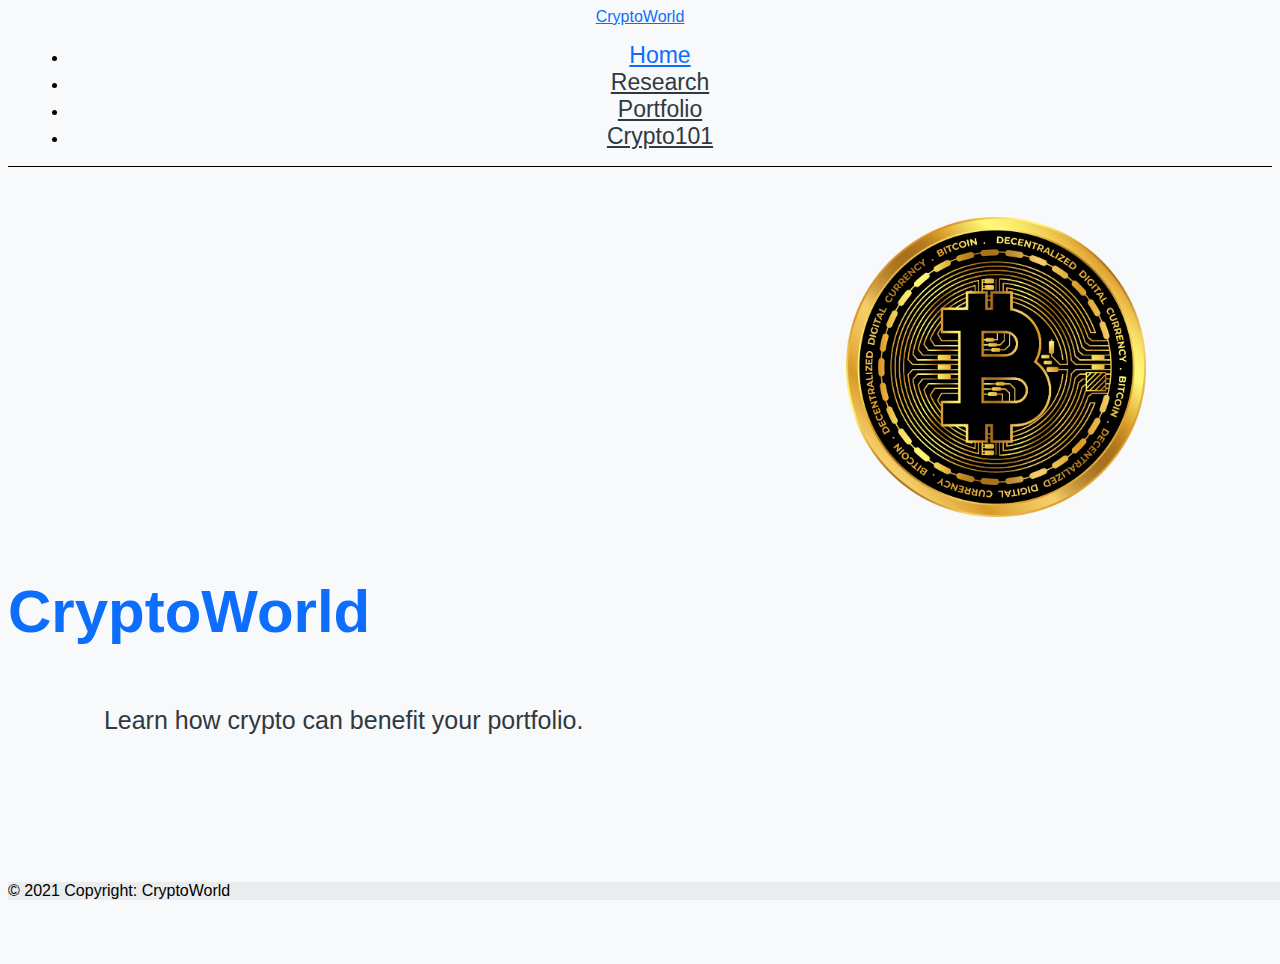
<file: templates/index.html>
<!doctype html>
<html lang="en" style="height:100%; " class="light-mode">
    <head>
    <!-- Required meta tags -->
        <meta charset="utf-8">
        <meta name="viewport" content="width=device-width, initial-scale=1, shrink-to-fit=no">

        <!-- Bootstrap CSS -->
        <link href="https://cdn.jsdelivr.net/npm/bootstrap@5.1.1/dist/css/bootstrap.min.css" rel="stylesheet" integrity="sha384-F3w7mX95PdgyTmZZMECAngseQB83DfGTowi0iMjiWaeVhAn4FJkqJByhZMI3AhiU" crossorigin="anonymous">
        <link rel="stylesheet" href="https://cdn.jsdelivr.net/npm/bootstrap-icons@1.7.2/font/bootstrap-icons.css">
        <link rel="stylesheet" type="text/css" href="../static/stylesheet.css" />
        <style>
            .navbar-light .navbar-nav .nav-link  {color: var(--font-color)}
            .navbar-light .navbar-nav .nav-link:hover {color: var(--color-accent);}
            .zv-navbar-bg {background-color: var(--color-background);}
        </style>
        <link rel="stylesheet" href="https://cdnjs.cloudflare.com/ajax/libs/animate.css/4.1.1/animate.min.css"/>

        <title>CryptoWorld</title>
    </head>
    <body style="height:100%;  background: var(--color-background); ">
      
      <!-- Navbar -->
        <nav class="navbar navbar-expand navbar-light zv-nav zv-navbar-bg" style="padding-left:20px; padding-right:20px; margin-bottom: 0px;">
            <div class="container-fluid">
                <a class="navbar-brand" href="/" style="color: var(--color-accent);">
                    CryptoWorld
                </a>
                <div class="collapse navbar-collapse" id="navbarSupportedContent">
                    <ul class="navbar-nav ms-auto">
                        <li class="nav-item">
                            <a class="nav-link" href="/home" style="font-size:23px; padding-left: 20px; padding-right: 20px; color: var(--color-accent);">Home</a>
                        </li>
                        <li class="nav-item">
                            <a class="nav-link" href="/research" style="font-size:23px; padding-left: 20px; padding-right: 20px;">Research</a>
                        </li>
                        <li class="nav-item">
                            <a class="nav-link" href="/portfolio" style="font-size:23px; padding-left: 20px; padding-right: 20px;">Portfolio</a>
                        </li>
                        <li class="nav-item">
                            <a class="nav-link" href="/faq" style="font-size:23px; padding-left: 20px; padding-right: 20px;">Crypto101</a>
                        </li>
                    </ul>
                </div>
            </div>
      </nav>
        
      <!-- Navbar -->
      
      <!-- Body Stuff Goes Here -->
    <div class="row justify-content-center" style="margin-bottom: 50px;">
        <!-- TradingView Widget BEGIN -->
        <div class="tradingview-widget-container">
            <div class="tradingview-widget-container__widget"></div>
            <script type="text/javascript" src="https://s3.tradingview.com/external-embedding/embed-widget-ticker-tape.js" async>
                {
                    "symbols": [
                    {
                        "proName": "BITSTAMP:BTCUSD",
                        "title": "Bitcoin"
                    },
                    {
                        "proName": "BITSTAMP:ETHUSD",
                        "title": "Ethereum"
                    },
                    {
                        "description": "Solana",
                        "proName": "FTX:SOLUSD"
                    },
                    {
                        "description": "XRP",
                        "proName": "BITSTAMP:XRPUSD"
                    },
                    {
                        "description": "Terra",
                        "proName": "BITTREX:LUNAUSD"
                    }],
                    "showSymbolLogo": true,
                    "colorTheme": "dark",
                    "isTransparent": false,
                    "displayMode": "adaptive",
                    "locale": "en"
                }
            </script>
        </div>
        <!-- TradingView Widget END -->   
    </div>
    <div class="row justify-content-center" style="margin-bottom: 20px; height: 70vh;">
        <div class="col-md-6" style="display: flex; align-items: center;">
            <img class="coin" style="margin-left: auto; margin-right:10%; height: 300px" src="../static/bitcoin.png" >
        </div>
        <div class="col-md-6" style="display: flex; align-items: center;">
            <div>
                <p class="zv-h1" style="font-size: 60px;">CryptoWorld</p>
                <p class="zv-text" style="width: 100%; margin-left: 20%; font-size: 25px;">Learn how crypto can benefit your portfolio.</p>
            </div>
        </div>

    </div>
      <!-- Body Stuff Ends Here -->
      

    <!-- Optional JavaScript -->
    <!-- jQuery first, then Popper.js, then Bootstrap JS -->
    <script src="https://cdn.jsdelivr.net/npm/bootstrap@5.1.1/dist/js/bootstrap.bundle.min.js" integrity="sha384-/bQdsTh/da6pkI1MST/rWKFNjaCP5gBSY4sEBT38Q/9RBh9AH40zEOg7Hlq2THRZ" crossorigin="anonymous"></script>
    <script src="../static/js/textToSpeech.js"></script>
  </body>
  <footer class="bg-light text-center text-lg-start" style="position: absolute; bottom: 0; width: 100%;">
    <!-- Copyright -->
    <div class="text-center p-3" style="background-color: rgba(0, 0, 0, 0.05);">
      © 2021 Copyright:
      <a class="text-dark">CryptoWorld</a>
    </div>
    <!-- Copyright -->
  </footer>
</html>
</file>
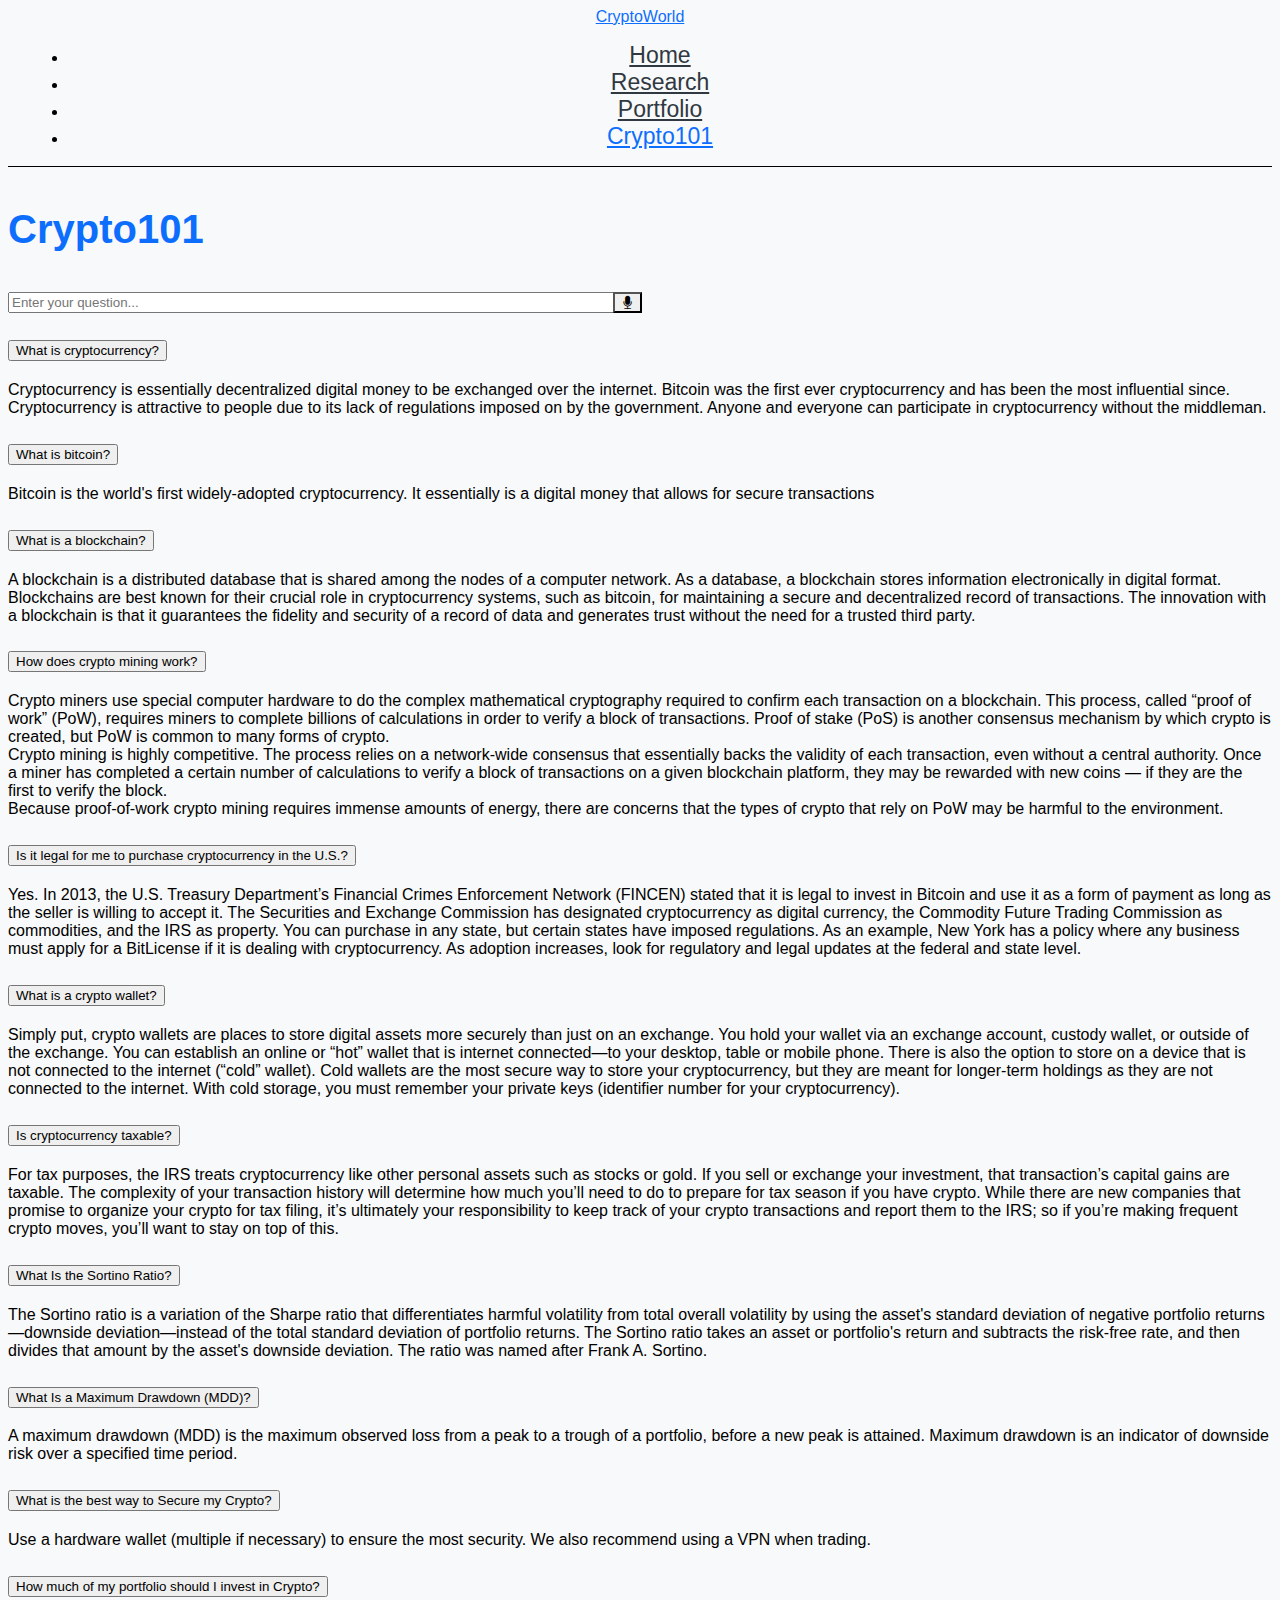
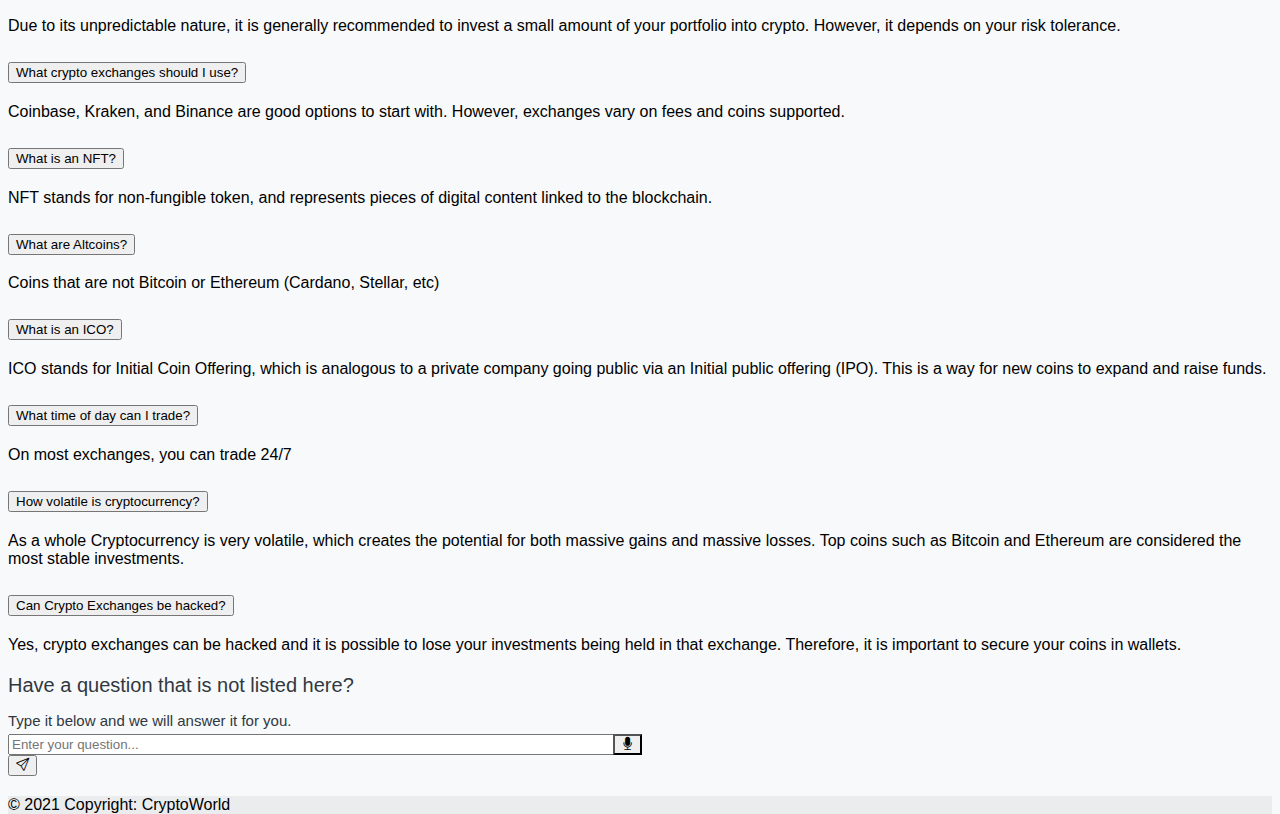
<file: templates/faq.html>
<!doctype html>
<html lang="en" style="height:100%; " class="light-mode">
    <head>
    <!-- Required meta tags -->
        <meta charset="utf-8">
        <meta name="viewport" content="width=device-width, initial-scale=1, shrink-to-fit=no">

        <!-- Bootstrap CSS -->
        <link href="https://cdn.jsdelivr.net/npm/bootstrap@5.1.1/dist/css/bootstrap.min.css" rel="stylesheet" integrity="sha384-F3w7mX95PdgyTmZZMECAngseQB83DfGTowi0iMjiWaeVhAn4FJkqJByhZMI3AhiU" crossorigin="anonymous">
        <link rel="stylesheet" href="https://cdn.jsdelivr.net/npm/bootstrap-icons@1.7.2/font/bootstrap-icons.css">
        <link rel="stylesheet" type="text/css" href="../static/stylesheet.css" />
        <style>
            .navbar-light .navbar-nav .nav-link  {color: var(--font-color)}
            .navbar-light .navbar-nav .nav-link:hover {color: var(--color-accent);}
            .zv-navbar-bg {background-color: var(--color-background);}
            .btn-danger:focus {
                box-shadow: none;
                background-color: #dc3545;
            }
            .btn-danger.active:focus {
                box-shadow: none;
                background-color: #b02a37;
            }
            .mic {
                border-radius: 0px;
            }
        </style>
        <link rel="stylesheet" href="https://cdnjs.cloudflare.com/ajax/libs/animate.css/4.1.1/animate.min.css"/>

        <title>CryptoWorld</title>
    </head>
    <body style="height:100%;  background: var(--color-background); " onload="setupPage();">
      
      <!-- Navbar -->
        <nav class="navbar navbar-expand navbar-light zv-nav zv-navbar-bg" style="padding-left:20px; padding-right:20px;">
            <div class="container-fluid">
                <a class="navbar-brand" href="/" style="color: var(--color-accent);">
                    CryptoWorld
                </a>
                <div class="collapse navbar-collapse" id="navbarSupportedContent">
                    <ul class="navbar-nav ms-auto">
                        <li class="nav-item">
                            <a class="nav-link" href="/home" style="font-size:23px; padding-left: 20px; padding-right: 20px;">Home</a>
                        </li>
                        <li class="nav-item">
                            <a class="nav-link" href="/research" style="font-size:23px; padding-left: 20px; padding-right: 20px;">Research</a>
                        </li>
                        <li class="nav-item">
                            <a class="nav-link" href="/portfolio" style="font-size:23px; padding-left: 20px; padding-right: 20px;">Portfolio</a>
                        </li>
                        <li class="nav-item">
                            <a class="nav-link" href="/faq" style="font-size:23px; padding-left: 20px; padding-right: 20px; color: var(--color-accent);">Crypto101</a>
                        </li>
                    </ul>
                </div>
            </div>
      </nav>
        
      <!-- Navbar -->
      
      <!-- Body Stuff Goes Here -->
    <div class="row justify-content-center" style="margin-bottom: 20px;">
      <p class="zv-h1 text-center">Crypto101</p>
    </div>

    <div class="row justify-content-center" style="margin-bottom: 20px;">
      <!-- Search bar or filter? -->
      <div class="input-group mb-3 justify-content-center">
        <div class="listen" style="display: flex;">
            <input type="text" class="form-control" placeholder="Enter your question..." aria-label="Enter Ticker" aria-describedby="button-addon2" name = "searchQuestion" id="searchQuestion" style="width:600px;" onkeyup="updateQuestions()">
        </div>
      </div>
    </div>

    <div class="row justify-content-center" style="margin-bottom: 20px;">
      <div class="col col-md-8">
        <div class="accordion" id="accordionExample">

        </div>
      </div>
    </div>

    <div id="noquestionsfound" class="row justify-content-center" style="margin-bottom: 20px;" hidden>
      <p class="zv-text text-center" style="font-size: 15px;">No questions found. Try a different search query or send your question to us below.</p>
    </div>

    <div class="row justify-content-center" style="margin-bottom: 20px;">
      <p class="zv-text text-center" style="margin-bottom: 0px;">Have a question that is not listed here?</p>
      <p class="zv-text text-center" style="margin-bottom: 5px; font-size: 15px;">Type it below and we will answer it for you.</p>
      <div class="input-group mb-3 justify-content-center">
        <div class="listen" style="display: flex;">
            <input type="text" class="form-control" placeholder="Enter your question..." aria-label="Enter Ticker" aria-describedby="button-addon2" name = "questiontoadd" style="width:600px;">
        </div>
        <button class="btn btn-primary" type="submit" id="button-addon2" onClick="window.location.reload();"><i class="bi bi-send"></i></button>
      </div>
    </div>
      <!-- Body Stuff Ends Here -->
      

    <!-- Optional JavaScript -->
    <!-- jQuery first, then Popper.js, then Bootstrap JS -->
    <script src="https://cdn.jsdelivr.net/npm/bootstrap@5.1.1/dist/js/bootstrap.bundle.min.js" integrity="sha384-/bQdsTh/da6pkI1MST/rWKFNjaCP5gBSY4sEBT38Q/9RBh9AH40zEOg7Hlq2THRZ" crossorigin="anonymous"></script>
    <script src="../static/js/textToSpeech.js"></script>
    <script src="../static/js/speechRecognition.js"></script>
    <script>
      function setupPage() {
        
        var questions = ["What is cryptocurrency?",
                        "What is bitcoin?",
                        "What is a blockchain?",
                        "How does crypto mining work?",
                        "Is it legal for me to purchase cryptocurrency in the U.S.?",
                        "What is a crypto wallet?",
                        "Is cryptocurrency taxable?",
                        "What Is the Sortino Ratio?",
                        "What Is a Maximum Drawdown (MDD)?",
                        "What is the best way to Secure my Crypto?",
                        "How much of my portfolio should I invest in Crypto?",
                        "What crypto exchanges should I use?",
                        "What is an NFT?",
                        "What are Altcoins?",
                        "What is an ICO?",
                        "What time of day can I trade?",
                        "How volatile is cryptocurrency?",
                        "Can Crypto Exchanges be hacked?"
                        ];
        var answers = ["Cryptocurrency is essentially decentralized digital money to be exchanged over the internet. Bitcoin was the first ever cryptocurrency and has been the most influential since. Cryptocurrency is attractive to people due to its lack of regulations imposed on by the government. Anyone and everyone can participate in cryptocurrency without the middleman.",
                      "Bitcoin is the world's first widely-adopted cryptocurrency. It essentially is a digital money that allows for secure transactions",
                      "A blockchain is a distributed database that is shared among the nodes of a computer network. As a database, a blockchain stores information electronically in digital format. Blockchains are best known for their crucial role in cryptocurrency systems, such as bitcoin, for maintaining a secure and decentralized record of transactions. The innovation with a blockchain is that it guarantees the fidelity and security of a record of data and generates trust without the need for a trusted third party.",
                      "Crypto miners use special computer hardware to do the complex mathematical cryptography required to confirm each transaction on a blockchain. This process, called “proof of work” (PoW), requires miners to complete billions of calculations in order to verify a block of transactions. Proof of stake (PoS) is another consensus mechanism by which crypto is created, but PoW is common to many forms of crypto.<br>Crypto mining is highly competitive. The process relies on a network-wide consensus that essentially backs the validity of each transaction, even without a central authority. Once a miner has completed a certain number of calculations to verify a block of transactions on a given blockchain platform, they may be rewarded with new coins — if they are the first to verify the block.<br>Because proof-of-work crypto mining requires immense amounts of energy, there are concerns that the types of crypto that rely on PoW may be harmful to the environment.",
                      "Yes. In 2013, the U.S. Treasury Department’s Financial Crimes Enforcement Network (FINCEN) stated that it is legal to invest in Bitcoin and use it as a form of payment as long as the seller is willing to accept it. The Securities and Exchange Commission has designated cryptocurrency as digital currency, the Commodity Future Trading Commission as commodities, and the IRS as property. You can purchase in any state, but certain states have imposed regulations. As an example, New York has a policy where any business must apply for a BitLicense if it is dealing with cryptocurrency. As adoption increases, look for regulatory and legal updates at the federal and state level.",
                      "Simply put, crypto wallets are places to store digital assets more securely than just on an exchange.  You hold your wallet via an exchange account, custody wallet, or outside of the exchange. You can establish an online or “hot” wallet that is internet connected—to your desktop, table or mobile phone. There is also the option to store on a device that is not connected to the internet (“cold” wallet). Cold wallets are the most secure way to store your cryptocurrency, but they are meant for longer-term holdings as they are not connected to the internet. With cold storage, you must remember your private keys (identifier number for your cryptocurrency).",
                      "For tax purposes, the IRS treats cryptocurrency like other personal assets such as stocks or gold. If you sell or exchange your investment, that transaction’s capital gains are taxable. The complexity of your transaction history will determine how much you’ll need to do to prepare for tax season if you have crypto. While there are new companies that promise to organize your crypto for tax filing, it’s ultimately your responsibility to keep track of your crypto transactions and report them to the IRS; so if you’re making frequent crypto moves, you’ll want to stay on top of this. ",
                      "The Sortino ratio is a variation of the Sharpe ratio that differentiates harmful volatility from total overall volatility by using the asset's standard deviation of negative portfolio returns—downside deviation—instead of the total standard deviation of portfolio returns. The Sortino ratio takes an asset or portfolio's return and subtracts the risk-free rate, and then divides that amount by the asset's downside deviation. The ratio was named after Frank A. Sortino.",
                      "A maximum drawdown (MDD) is the maximum observed loss from a peak to a trough of a portfolio, before a new peak is attained. Maximum drawdown is an indicator of downside risk over a specified time period.",
                      "Use a hardware wallet (multiple if necessary) to ensure the most security. We also recommend using a VPN when trading.",
                      "Due to its unpredictable nature, it is generally recommended to invest a small amount of your portfolio into crypto. However, it depends on your risk tolerance.",
                      "Coinbase, Kraken, and Binance are good options to start with. However, exchanges vary on fees and coins supported.",
                      "NFT stands for non-fungible token, and represents pieces of digital content linked to the blockchain.",
                      "Coins that are not Bitcoin or Ethereum (Cardano, Stellar, etc)",
                      "ICO stands for Initial Coin Offering, which is analogous to a private company going public via an Initial public offering (IPO). This is a way for new coins to expand and raise funds.",
                      "On most exchanges, you can trade 24/7",
                      "As a whole Cryptocurrency is very volatile, which creates the potential for both massive gains and massive losses. Top coins such as Bitcoin and Ethereum are considered the most stable investments.",
                      "Yes, crypto exchanges can be hacked and it is possible to lose your investments being held in that exchange. Therefore, it is important to secure your coins in wallets."
                      ];
        var container = document.getElementById("accordionExample");

        var i;
        for ( i = 0; i < questions.length; i++ ) {
          itemToCreate = "<div class='accordion-item'>" +
              "<h2 class='accordion-header' id='heading"+i+"'>" +
                "<button class='accordion-button collapsed' type='button' data-bs-toggle='collapse' data-bs-target='#collapse"+i+"' aria-expanded='false' aria-controls='collapse"+i+"'>" +
                  questions[i] +
                "</button>" +
              "</h2>" +
              "<div id='collapse"+i+"' class='accordion-collapse collapse' aria-labelledby='heading"+i+"' data-bs-parent='#accordionExample'>" +
                "<div class='accordion-body speak'>" +
                  answers[i] +
                "</div>" +
              "</div>" +
            "</div>";

            container.innerHTML += itemToCreate;
        }
      }
      

      function updateQuestions() {
        var input = document.getElementById("searchQuestion");
        var filter = input.value.toUpperCase();
        var headers = document.getElementsByClassName("accordion-item");
        var hiddenItems = 0;

        var i, a, headerQuestion;
        for ( i = 0; i < headers.length; i++ ) {

          a = headers[i].getElementsByClassName("accordion-button");
          headerQuestion = a[0].textContent;

          if ( headerQuestion.toUpperCase().indexOf(filter) > -1 ) {
            headers[i].hidden = false;
            hiddenItems--;
          } else {
            headers[i].hidden = true;
            hiddenItems++;
          }

        }

        if ( hiddenItems == headers.length ) {
          document.getElementById("noquestionsfound").hidden = false;
        } else {
          document.getElementById("noquestionsfound").hidden = true;
        }

      }

    </script>
  </body>
  <footer class="bg-light text-center text-lg-start">
    <!-- Copyright -->
    <div class="text-center p-3" style="background-color: rgba(0, 0, 0, 0.05);">
      © 2021 Copyright:
      <a class="text-dark">CryptoWorld</a>
    </div>
    <!-- Copyright -->
  </footer>
</html>
</file>
<file: static/stylesheet.css>
body {
    font-family: 'Geneva', sans-serif;
    padding-bottom: 56px;
}

.centered {
    position: absolute;
    top: 50%;
    left: 50%;
    transform: translate(-50%, -50%);
}

.light-mode {
   --color-background: #f8f9fa;
   --color-accent: #0d6efd;
   --font-color: #303841;
}

.zv-nav {
    text-align:center;
    display:block;
    margin-bottom: 1rem;
    border-bottom: 1px solid black;
}

.zv-link {
    color: var(--font-color);
    text-decoration: none;
    padding-left: .5rem;
    padding-right: .5rem;
    transition: color .15s ease-in-out,background-color .15s ease-in-out,border-color .15s ease-in-out;
}

.zv-link:hover {
    color: var(--color-accent);
}

.zv-h1 {
    color: var(--color-accent);
    font-size: 40px;
    font-weight: 700;
}

.cb-h1 {
    color: red;
    font-size: 40px;
    font-weight: 700;
}

.zv-text {
    color: var(--font-color);
    font-size: 20px;
}

.zv-text-accent {
    color: var(--color-accent);
}

.zv-h2 {
    color: var(--color-accent);
    font-size: 20px;
    font-weight: 700;
}

.btn-outline-zv {
    color: var(--color-accent);
    border-color: var(--color-accent);
}

.btn-outline-zv:hover {
    background-color: var(--color-accent);
    border-color: var(--color-accent);
    color: #FFFFFF;
}

#pie {
    margin: 0 auto;
    color: red;
    background-color: red;
    height: 225px;
    width: 225px;
}

.coin{
    animation: animate 3s linear infinite;
}
@keyframes animate {
0%{
   transform: rotateY(0deg);
}
100%{
    transform: rotateY(360deg);
}
}
</file>
